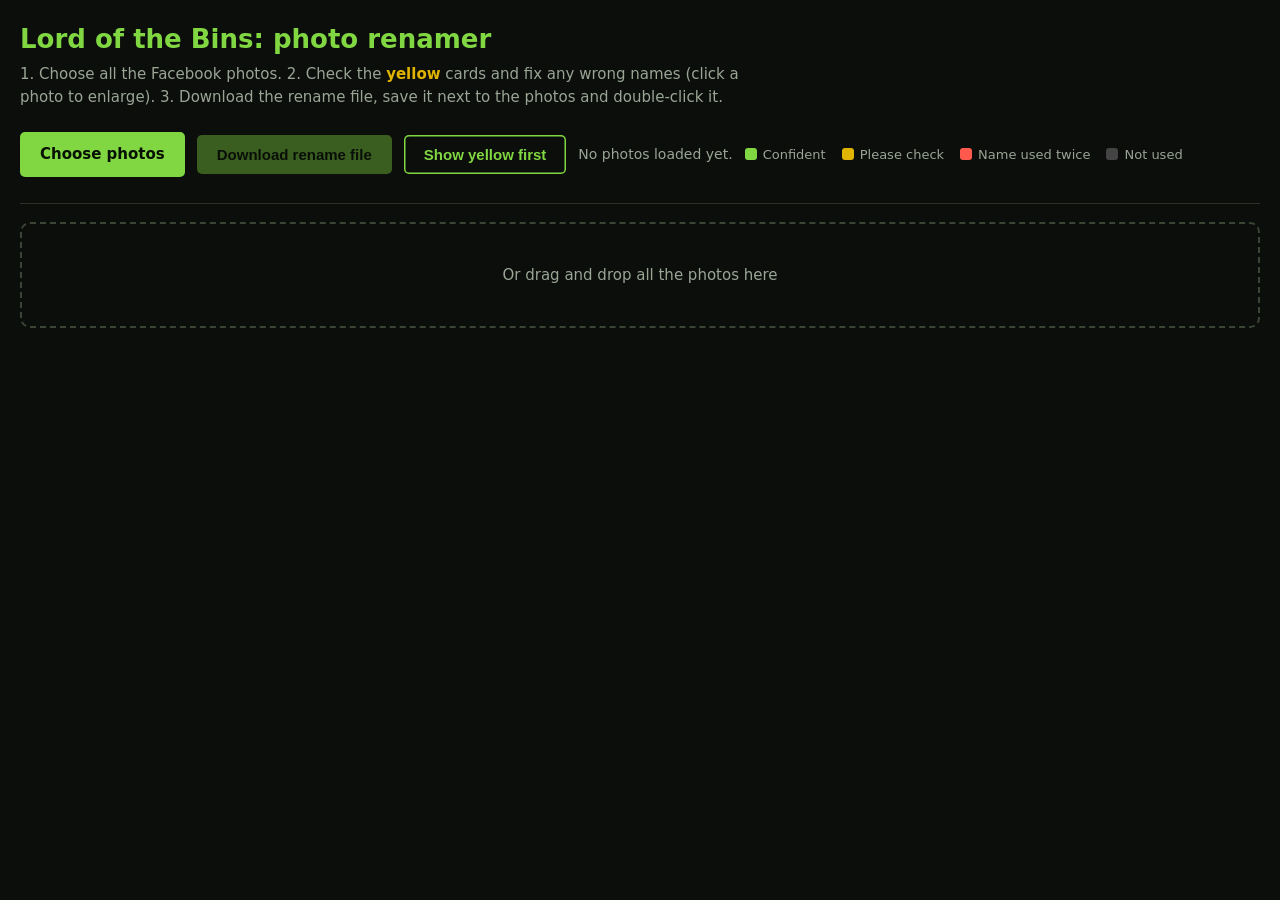
<file: rename-helper.html>
<!doctype html>
<html lang="en">
<head>
<meta charset="utf-8">
<meta name="viewport" content="width=device-width,initial-scale=1">
<title>Lord of the Bins: photo renamer</title>
<style>
*{box-sizing:border-box}
body{font:15px/1.5 system-ui,sans-serif;background:#0b0e0a;color:#eef3ea;margin:0;padding:0 20px 60px}
h1{color:#81d742;margin:20px 0 4px;font-size:26px}
p.intro{color:#9aa596;max-width:760px;margin:0 0 10px}
.bar{position:sticky;top:0;z-index:5;background:#0b0e0a;padding:14px 0;display:flex;gap:12px;flex-wrap:wrap;align-items:center;border-bottom:1px solid #2a3326}
.btn{background:#81d742;color:#061003;border:0;padding:11px 20px;border-radius:5px;font-weight:700;cursor:pointer;font-size:15px}
.btn.ghost{background:transparent;color:#81d742;box-shadow:inset 0 0 0 1.5px #81d742}
.btn:disabled{opacity:.4;cursor:not-allowed}
#status{color:#9aa596;font-size:14px}
#status b{color:#eef3ea}
#missing{color:#e0b400;font-size:13px;width:100%}
.legend{display:flex;gap:16px;font-size:13px;color:#9aa596;flex-wrap:wrap}
.legend span::before{content:"";display:inline-block;width:12px;height:12px;border-radius:3px;margin-right:6px;vertical-align:-1px;background:var(--c)}
.grid{display:grid;grid-template-columns:repeat(auto-fill,minmax(250px,1fr));gap:14px;margin-top:18px}
.c{background:#141a12;border:3px solid #81d742;border-radius:9px;padding:10px;transition:border-color .2s}
.c.check{border-color:#e0b400}
.c.none{border-color:#444}
.c.dup{border-color:#ff5a4d}
.c img{width:100%;height:280px;object-fit:contain;background:#000;border-radius:5px;cursor:zoom-in;display:block}
.c small{display:block;color:#7d8679;font-size:11px;word-break:break-all;margin:7px 0}
.c .tag{font-size:12px;font-weight:700;margin-bottom:6px}
.c.check .tag{color:#e0b400}.c .tag{color:#81d742}.c.none .tag{color:#888}.c.dup .tag{color:#ff5a4d}
select{width:100%;padding:9px;background:#050605;color:#eef3ea;border:1px solid #3a4535;border-radius:5px;font-size:14px}
.drop{margin-top:18px;border:2px dashed #3a4535;border-radius:10px;padding:40px;text-align:center;color:#9aa596}
.drop.over{border-color:#81d742;color:#eef3ea}
.lb{position:fixed;inset:0;background:rgba(0,0,0,.94);display:none;place-items:center;z-index:9;cursor:zoom-out;padding:20px}
.lb.on{display:grid}
.lb img{max-width:100%;max-height:92vh}
</style>
</head>
<body>
<h1>Lord of the Bins: photo renamer</h1>
<p class="intro">1. Choose all the Facebook photos. 2. Check the <b style="color:#e0b400">yellow</b> cards and fix any wrong names (click a photo to enlarge). 3. Download the rename file, save it next to the photos and double-click it.</p>

<div class="bar">
  <label class="btn" for="file">Choose photos</label>
  <input type="file" id="file" accept="image/*" multiple hidden>
  <button class="btn" id="go" disabled>Download rename file</button>
  <button class="btn ghost" id="sort">Show yellow first</button>
  <span id="status">No photos loaded yet.</span>
  <div class="legend"><span style="--c:#81d742">Confident</span><span style="--c:#e0b400">Please check</span><span style="--c:#ff5a4d">Name used twice</span><span style="--c:#444">Not used</span></div>
  <div id="missing"></div>
</div>

<div class="drop" id="drop">Or drag and drop all the photos here</div>
<div class="grid" id="grid"></div>
<div class="lb" id="lb"><img alt=""></div>

<script>
/* every name the website uses (primary name per photo) */
const OPTIONS = [
  ['', '— not used —'],
  ['services-hero.jpg', 'Two branded vans'],
  ['team.jpg', 'Team + volunteers in front of van sign'],
  ['contact-hero.jpg', 'Three young team members at event'],
  ['building.jpg', 'Two crew clearing plasterboard indoors'],
  ['enterprise.jpg', 'School playground, crew loading tipper'],
  ['enterprise-2.jpg', 'School playground, two loaded trucks'],
  ['areas-hero.jpg', 'Beach litter pick'],
  ['community-2.jpg', 'Litter pick on grass (red jacket + girl)'],
  ['community-3.jpg', 'Group litter pick on the green'],
  ['residential.jpg', 'Concrete garage with roller door, full'],
  ['residential-2.jpg', 'Sofa, mattress and bags by the road'],
  ['job-4.jpg', 'Cleared drive with green bin "4"'],
  ['job-5.jpg', 'Empty concrete garage, blue sky'],
  ['job-6.jpg', 'Cleared block-paved patio'],
  ['job-7.jpg', 'Carpets and boxes by a hedge'],
  ['job-8.jpg', 'Cleared garden base with sheds'],
  ['ba/01-before.jpg', '01 BEFORE: cluttered garage (bike, ladder)'],
  ['ba/01-after.jpg', '01 AFTER: same garage empty'],
  ['ba/02-before.jpg', '02 BEFORE: black bags on pavement'],
  ['ba/02-after.jpg', '02 AFTER: pavement clear (Victorian house)'],
  ['ba/03-before.jpg', '03 BEFORE: building waste under scaffold'],
  ['ba/03-after.jpg', '03 AFTER: scaffold area cleared'],
  ['ba/04-before.jpg', '04 BEFORE: garage timber pile + freezer'],
  ['ba/04-after.jpg', '04 AFTER: clean garage corner + freezer'],
  ['ba/05-before.jpg', '05 BEFORE: office debris by window'],
  ['ba/05-after.jpg', '05 AFTER: office window cleared'],
  ['ba/06-before.jpg', '06 BEFORE: lit garage full of bags/insulation'],
  ['ba/06-after.jpg', '06 AFTER: lit garage clean with boiler'],
  ['ba/07-before.jpg', '07 BEFORE: furniture on gravel drive'],
  ['ba/07-after.jpg', '07 AFTER: gravel drive clear'],
  ['ba/08-before.jpg', '08 BEFORE: rubble under scaffold'],
  ['ba/08-after.jpg', '08 AFTER: scaffold side return cleared'],
  ['ba/09-before.jpg', '09 BEFORE: old garage + red car'],
  ['ba/09-after.jpg', '09 AFTER: clean concrete base (caravan)'],
  ['ba/10-before.jpg', '10 BEFORE: front yard with blue bulk bag'],
  ['ba/10-after.jpg', '10 AFTER: front patio cleared'],
  ['ba/11-before.jpg', '11 BEFORE: strip-out debris indoors'],
  ['ba/11-after.jpg', '11 AFTER: swept, work light'],
  ['ba/12-before.jpg', '12 BEFORE: corner pile by window + plant'],
  ['ba/12-after.jpg', '12 AFTER: corner clear + plant pot'],
  ['ba/13-before.jpg', '13 BEFORE: side passage, mower etc'],
  ['ba/13-after.jpg', '13 AFTER: side passage clear'],
  ['ba/14-before.jpg', '14 BEFORE: huge waste pile with ladder'],
  ['ba/14-after.jpg', '14 AFTER: cleared ground, navy door']
];

/* extra copies the website needs (made automatically) */
const COPIES = {
  'services-hero.jpg': ['og.jpg', 'job-1.jpg'],
  'team.jpg': ['about-hero.jpg'],
  'building.jpg': ['job-2.jpg'],
  'areas-hero.jpg': ['community-1.jpg'],
  'enterprise.jpg': ['job-3.jpg'],
  'contact-hero.jpg': ['community-4.jpg'],
  'ba/05-before.jpg': ['business.jpg'],
  'ba/11-after.jpg': ['business-2.jpg'],
  'ba/14-before.jpg': ['building-2.jpg']
};

/* best guesses by the number at the start of each filename. true = confident, false = please check */
const GUESS = {
  '476021017': ['services-hero.jpg', true],
  '481078384': ['team.jpg', true],
  '475408099': ['contact-hero.jpg', true],
  '481191890': ['areas-hero.jpg', true],
  '481462896': ['community-2.jpg', true],
  '481291894': ['community-3.jpg', true],
  '486975228': ['enterprise.jpg', true],
  '487507248': ['enterprise-2.jpg', true],
  '491907370': ['job-4.jpg', true],
  '492506307': ['job-5.jpg', true],
  '583310880': ['job-6.jpg', true],
  '634069925': ['job-8.jpg', true],
  '629591893': ['residential.jpg', true],
  '489403113': ['ba/01-before.jpg', true],
  '499927611': ['ba/01-after.jpg', true],
  '589211130': ['ba/02-after.jpg', true],
  '597711416': ['ba/07-before.jpg', true],
  '597795104': ['ba/07-after.jpg', true],
  '599945857': ['ba/08-before.jpg', true],
  '599925764': ['ba/08-after.jpg', true],
  '617422187': ['ba/09-before.jpg', true],
  '615543782': ['ba/09-after.jpg', true],
  '600318237': ['ba/14-before.jpg', true],
  '599957087': ['ba/14-after.jpg', true],
  '481079895': ['building.jpg', false],
  '589568174': ['ba/02-before.jpg', false],
  '589498788': ['ba/03-before.jpg', false],
  '588660461': ['ba/03-after.jpg', false],
  '583317580': ['ba/04-before.jpg', false],
  '590059014': ['ba/04-after.jpg', false],
  '597783724': ['ba/05-before.jpg', false],
  '597666403': ['ba/05-after.jpg', false],
  '597704871': ['ba/06-before.jpg', false],
  '599951454': ['ba/06-after.jpg', false],
  '616046565': ['ba/10-before.jpg', false],
  '615340018': ['ba/10-after.jpg', false],
  '615477955': ['ba/11-before.jpg', false],
  '616111334': ['ba/11-after.jpg', false],
  '616041711': ['ba/12-before.jpg', false],
  '615211135': ['ba/12-after.jpg', false],
  '615473758': ['ba/13-before.jpg', false],
  '615366333': ['ba/13-after.jpg', false],
  '614591079': ['residential-2.jpg', false],
  '617010897': ['job-7.jpg', false]
};

const $ = s => document.querySelector(s);
const grid = $('#grid'), go = $('#go'), status = $('#status'), missing = $('#missing');
let cards = [];

function load(files) {
  [...files].filter(f => f.type.startsWith('image/')).forEach(f => {
    if (cards.some(c => c.file.name === f.name)) return;
    const key = f.name.split('_')[0];
    const g = GUESS[key];
    const el = document.createElement('div');
    el.className = 'c';
    el.innerHTML = `<div class="tag"></div><img alt=""><small>${f.name}</small><select>${OPTIONS.map(([v, t]) => `<option value="${v}">${v ? v + ' · ' + t : t}</option>`).join('')}</select>`;
    $('img', el);
    el.querySelector('img').src = URL.createObjectURL(f);
    const sel = el.querySelector('select');
    if (g) sel.value = g[0];
    const card = { file: f, el, sel, sure: !!(g && g[1]), touched: false };
    sel.addEventListener('change', () => { card.touched = true; card.sure = true; refresh(); });
    el.querySelector('img').addEventListener('click', () => { $('#lb img').src = el.querySelector('img').src; $('#lb').classList.add('on'); });
    cards.push(card);
    grid.appendChild(el);
  });
  $('#drop').style.display = cards.length ? 'none' : '';
  refresh();
}

function refresh() {
  const used = {};
  cards.forEach(c => { if (c.sel.value) used[c.sel.value] = (used[c.sel.value] || 0) + 1; });
  let dups = 0;
  cards.forEach(c => {
    const v = c.sel.value, dup = v && used[v] > 1;
    if (dup) dups++;
    c.el.className = 'c' + (!v ? ' none' : dup ? ' dup' : c.sure ? '' : ' check');
    c.el.querySelector('.tag').textContent = !v ? 'Not used' : dup ? 'Name used twice: fix one' : c.sure ? (c.touched ? 'Set by you' : 'Confident') : 'Please check this one';
  });
  const assigned = cards.filter(c => c.sel.value).length;
  const checks = cards.filter(c => c.sel.value && !c.sure).length;
  const miss = OPTIONS.map(o => o[0]).filter(v => v && !used[v]);
  status.innerHTML = `<b>${cards.length}</b> photos loaded · <b>${assigned}</b> named · <b>${checks}</b> to check · <b>${dups}</b> clashes`;
  missing.textContent = miss.length ? 'No photo chosen yet for: ' + miss.join(', ') : '';
  go.disabled = !assigned || dups > 0;
}

go.addEventListener('click', () => {
  const L = ['@echo off', 'cd /d "%~dp0"', 'if not exist images mkdir images', 'if not exist images\\ba mkdir images\\ba'];
  cards.forEach(c => {
    const v = c.sel.value; if (!v) return;
    [v, ...(COPIES[v] || [])].forEach(n => L.push(`copy /Y "${c.file.name}" "images\\${n.replace('/', '\\')}" >nul`));
  });
  L.push('echo.', 'echo Done! Your renamed photos are in the "images" folder.', 'pause');
  const blob = new Blob([L.join('\r\n')], { type: 'application/octet-stream' });
  const a = document.createElement('a');
  a.href = URL.createObjectURL(blob); a.download = 'rename-photos.bat'; a.click();
});

$('#sort').addEventListener('click', () => {
  const rank = c => c.el.classList.contains('dup') ? 0 : c.el.classList.contains('check') ? 1 : c.el.classList.contains('none') ? 3 : 2;
  [...cards].sort((a, b) => rank(a) - rank(b)).forEach(c => grid.appendChild(c.el));
});

$('#file').addEventListener('change', e => load(e.target.files));
const drop = document.body;
['dragenter', 'dragover'].forEach(t => drop.addEventListener(t, e => { e.preventDefault(); $('#drop').classList.add('over'); }));
['dragleave', 'drop'].forEach(t => drop.addEventListener(t, e => { e.preventDefault(); $('#drop').classList.remove('over'); }));
drop.addEventListener('drop', e => load(e.dataTransfer.files));
$('#lb').addEventListener('click', () => $('#lb').classList.remove('on'));
addEventListener('keydown', e => e.key === 'Escape' && $('#lb').classList.remove('on'));
</script>
</body>
</html>
</file>
